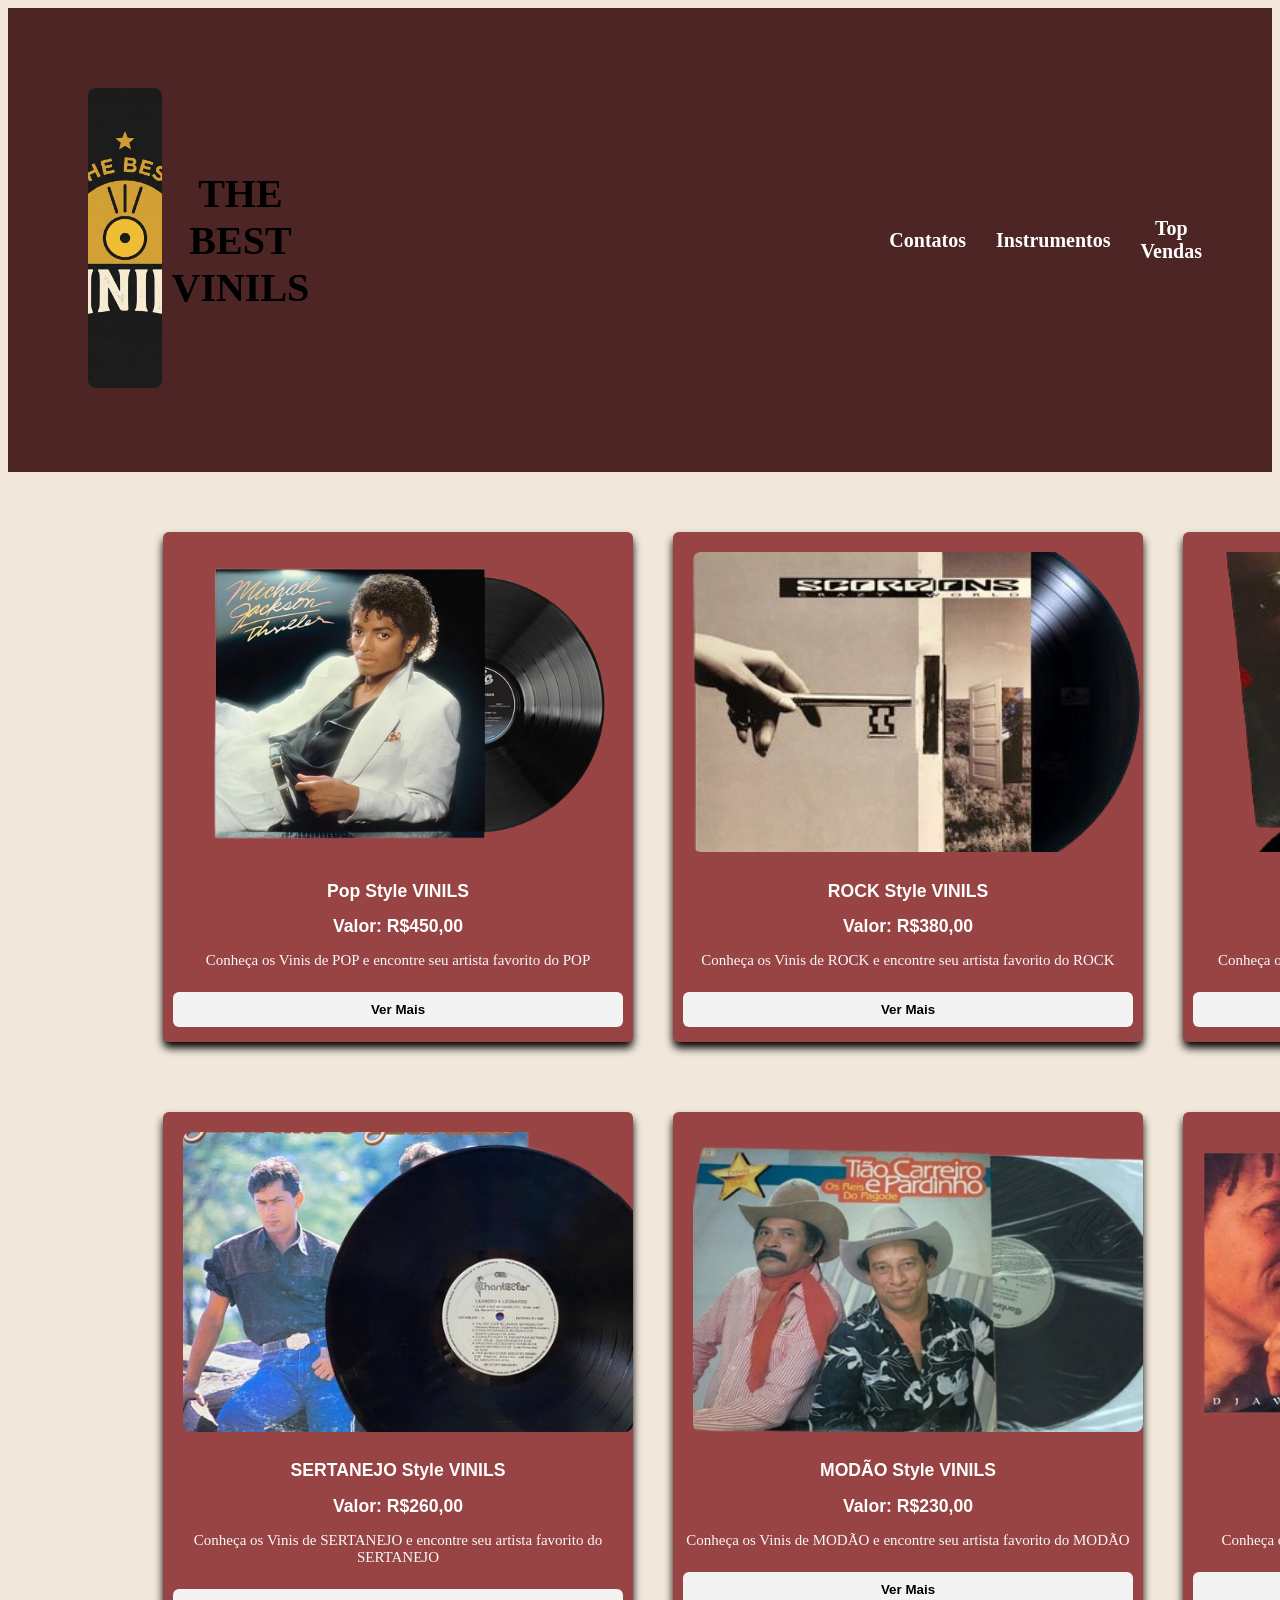
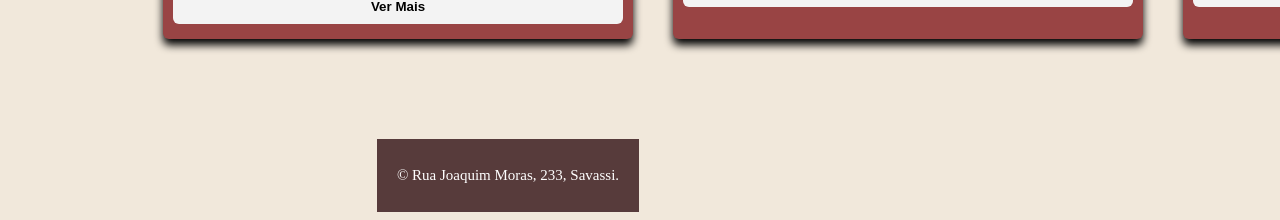
<file: index.html>
<!DOCTYPE html>
<html lang="en">
<head>
    <meta charset="UTF-8">
    <meta name="viewport" content="width=device-width, initial-scale=1.0">
    <title>Document</title>
    <link rel="stylesheet" href="index.css">
</head>
   
<body>
    
    <header class="navbar">
        <div class="logo">
        <img src="Logo.jpg" alt="logoimg">
</div>
        <h1>THE BEST VINILS</h1>
        
        <br>
        <nav>
            <ul class="navlink">
                <li><a href="contatos.html">Contatos</a></li>
                <li><a href="#">Instrumentos</a></li>
                <li><a href="#">Top Vendas</a></li>
            </ul>
        </nav>
</header>
<main class="VINILS">
    <div class="pai">
    <div class="card">
        <img src="Triller.png" alt="Pop">
        <h2 class="Subtitulo">Pop Style VINILS</h2>
        <h2 class="Subtitulo">Valor: R$450,00</h2>
        <p class="Descrição">Conheça os Vinis de POP e encontre seu artista favorito do POP</p>
        <button type="submit">Ver Mais</button>
    </div>

    <div class="card">
        <img src="Scorpion.png" alt="ROCK">
        <h2 class="Subtitulo">ROCK Style VINILS</h2>
        <h2 class="Subtitulo">Valor: R$380,00</h2>
        <p class="Descrição">Conheça os Vinis de ROCK e encontre seu artista favorito do ROCK</p>
        <button type="submit">Ver Mais</button>
    </div>

    <div class="card">
        <img src="RAY CHARLES.png" alt="Jazz">
        <h2 class="Subtitulo">Jazz Style VINILS</h2>
        <h2 class="Subtitulo">Valor: R$320,00</h2>
        <p class="Descrição">Conheça os Vinis de JAZZ e encontre seu artista favorito do JAZZ</p>
        <button type="submit">Ver Mais</button>
    </div>
    </div>

    <div class="mãe">
    <div class="card">
        <img src="Lenador e Leonardo.png" alt="SERTANEJO">
        <h2 class="Subtitulo">SERTANEJO Style VINILS</h2>
        <h2 class="Subtitulo">Valor: R$260,00</h2>
        <p class="Descrição">Conheça os Vinis de SERTANEJO e encontre seu artista favorito do SERTANEJO</p>
        <button type="submit">Ver Mais</button>
    </div>
    <div class="card">
        <img src="TIAO.png" alt="MODÃO">
        <h2 class="Subtitulo">MODÃO Style VINILS</h2>
        <h2 class="Subtitulo">Valor: R$230,00</h2>
        <p class="Descrição">Conheça os Vinis de MODÃO e encontre seu artista favorito do MODÃO</p>
        <button type="submit">Ver Mais</button>
    </div>
    <div class="card">
        <img src="Djvan.png" alt="MPB">
        <h2 class="Subtitulo">MPB Style VINILS</h2>
        <h2 class="Subtitulo">Valor: R$280,00</h2>
        <p class="Descrição">Conheça os Vinis de MBP e encontre seu artista favorito do MPB</p>
        <button type="submit">Ver Mais</button>
    </div>
</div>
<footer>
    <p class="foter">&copy; Rua Joaquim Moras, 233, Savassi.</p>
</footer>
</main>
</body>
</html>
</file>
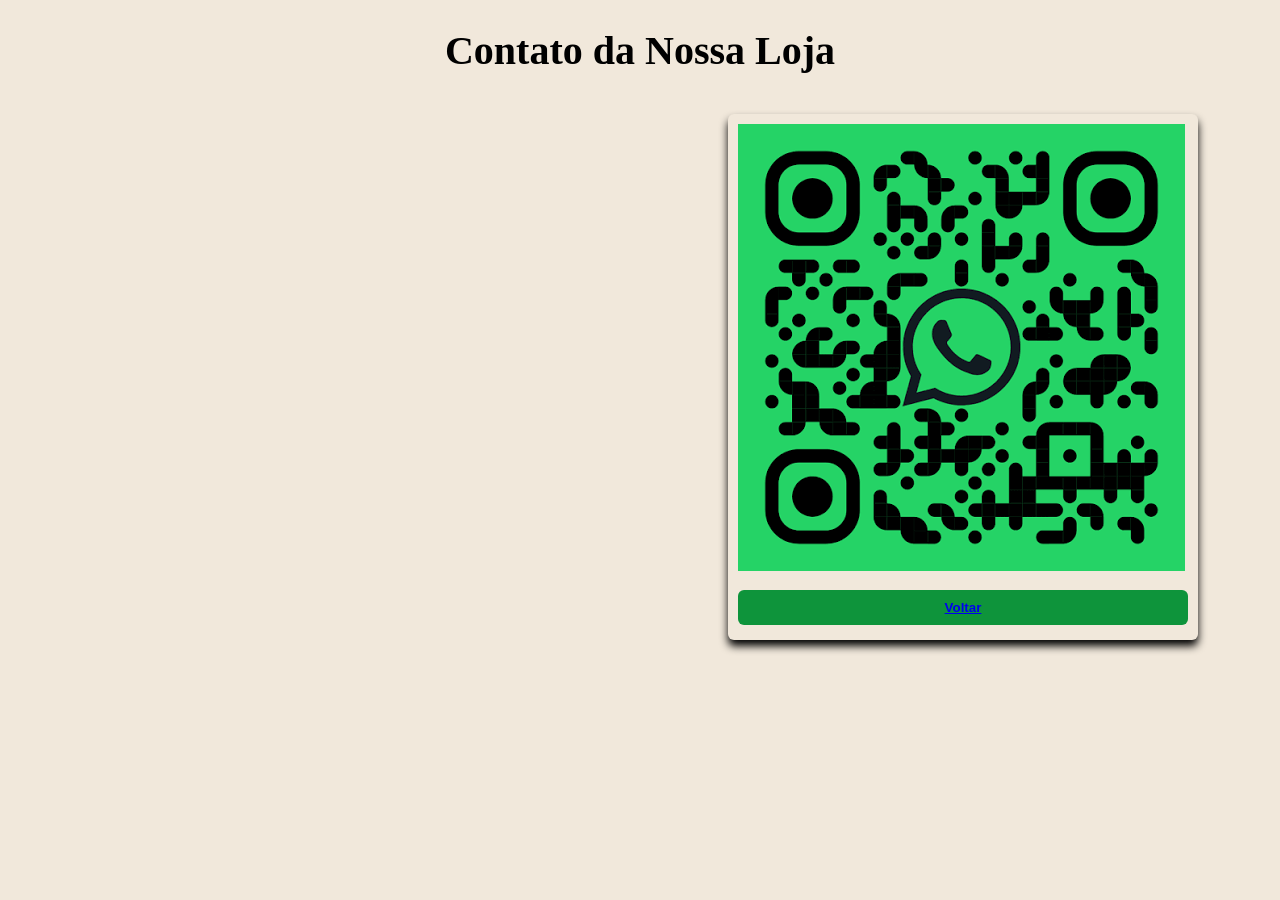
<file: contatos.html>
<!DOCTYPE html>
<html lang="en">
<head>
    <meta charset="UTF-8">
    <meta name="viewport" content="width=device-width, initial-scale=1.0">
    <title>Document</title>
    <link rel="stylesheet" href="contatos.css">
<body>
    <header>
    <h1>Contato da Nossa Loja</h1>
</header>
    <div class="contato">
        <img src="zapzap.png" alt="zap">
        <button><a href="index.html">Voltar</a></button>
    </div>

</body>
</html>
</file>
<file: index.css>
body{
    background-color: rgb(241, 232, 219);
}
header {
    text-align: center;
    margin-bottom: 40px;
}

header h1 {
    color: #000000;
    font-size: 2.5rem;
}

.navbar{
    display: flex;
    align-items: center;
    background-color: rgb(78, 37, 37);
    padding: 70px;
    gap: 20px;
    margin-bottom: 40px;
    
}

.navlink{
    display: flex;
    gap: 30px;
    list-style: none;
    color: rgb(255, 255, 255);
    align-items: center;
    margin-left: 500px;
}
.navlink a{
    text-decoration: none;
    font-weight: bold;
    color: white;
    font-size: 20px;
    align-items: center;
    
}

.VINILS{
    display: flex;
    justify-content: center;
    gap: 30px;
    flex-wrap: wrap;
    max-width: 1000px;
}
.pai{
    display: flex;
    margin-left: 800px;

}
.mãe{
    display: flex;
    margin-left: 800px;
}
.card{
  background-color: rgb(153, 68, 68); 
  border-radius: 6px;
  padding: 10px;
  width: 450px;
  gap: 35px;
  box-shadow: 0px 6px 8px black;
  margin: 20px;
}
img {
margin: 10px;
padding: 0;
position: relative;
width: 100%;
height: 300px;
object-fit: cover;
border-radius: 8px;
}
.Subtitulo{
    font-weight: bold;
    font-size: 1.1rem;
    color: #ffffff;
    text-align: center;
    font-family: Arial, Helvetica, sans-serif;
}
p {
    margin: 8px 0;
    padding: 0;
    border: none;
    text-align: center;
    color: #f8f8f8;
    font-size: 15px;
}
button {
    margin: 15px 0 5px 0;
    padding: 10px 15px;
    border: none;
    background-color: #f3f3f3;
    color: rgb(0, 0, 0);
    font-weight: bold;
    cursor: pointer;
    border-radius: 6px;
    width: 100%;
    float: none;
}
footer {
    text-align: center;
    margin-top: 50px;
    color: #ffffff;
    font-size: 40px;
    background-color: #573b3b;
    padding: 20px;
}
.foter{
    color: #ffffff;

}
</file>
<file: contatos.css>
body{
    background-color: rgb(241, 232, 219);
}
header {
    text-align: center;
    margin-bottom: 40px;
}

header h1 {
    color: #000000;
    font-size: 2.5rem;
}
.contato{
background-color: rgb(241, 232, 219); 
  border-radius: 6px;
  padding: 10px;
  width: 450px;
  gap: 35px;
  box-shadow: 0px 6px 8px black;
  margin: 20px;
  align-items: center;
  margin-left: 720px;
}
button {
    margin: 15px 0 5px 0;
    padding: 10px 15px;
    border: none;
    background-color: #0e943b;
    color: rgb(29, 97, 55);
    font-weight: bold;
    cursor: pointer;
    border-radius: 6px;
    width: 100%;
    float: none;
}
</file>
